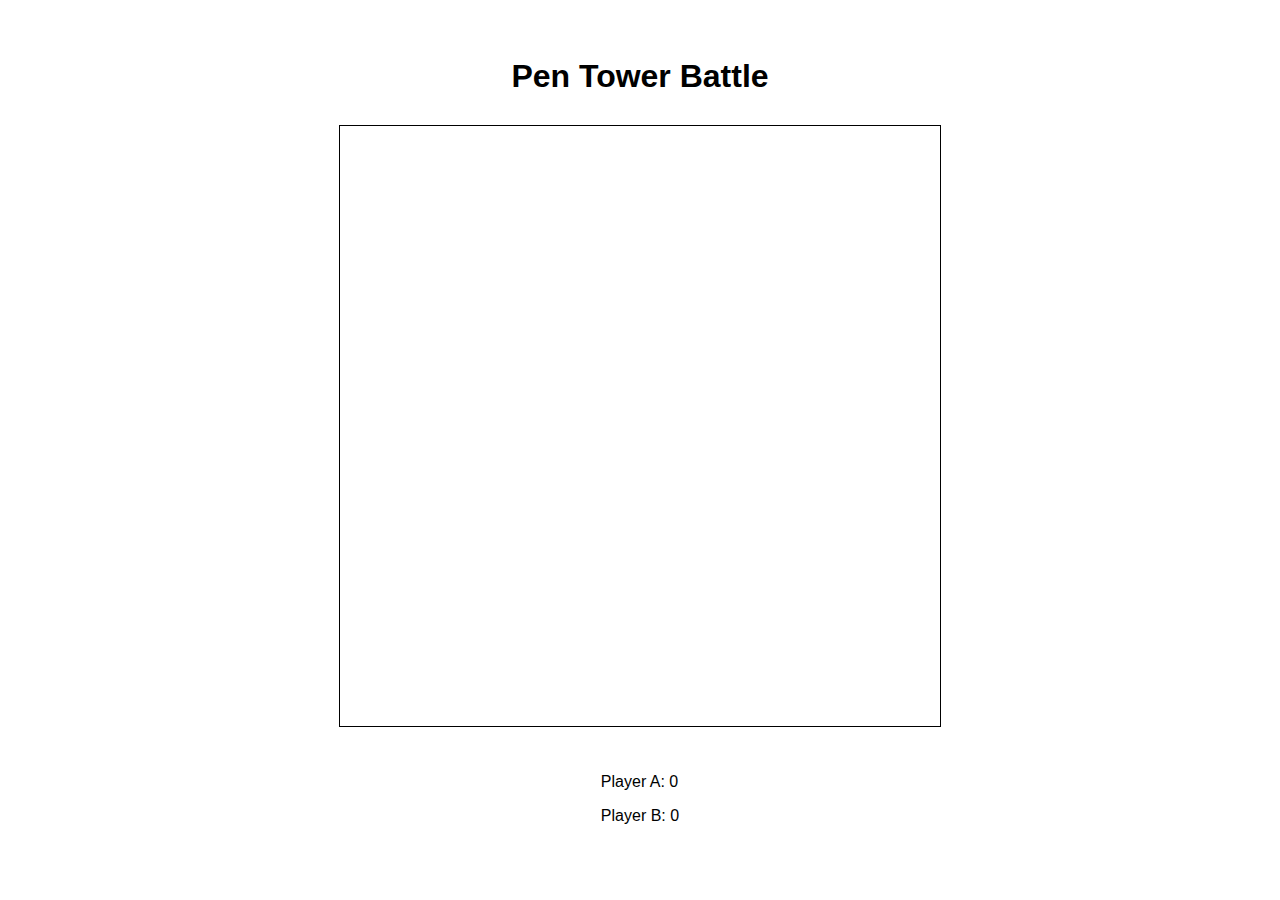
<file: 1st_proto/index.html>
<!DOCTYPE html>
<html lang="en">
<head>
    <meta charset="UTF-8">
    <meta name="viewport" content="width=device-width, initial-scale=1.0">
    <title>Pen Tower Battle</title>
    <link rel="stylesheet" href="styles.css">
</head>
<body>
    <h1>Pen Tower Battle</h1>
    <canvas id="gameBoard" width="600" height="600"></canvas>
    <div id="scoreboard">
        <p>Player A: <span id="scoreA">0</span></p>
        <p>Player B: <span id="scoreB">0</span></p>
    </div>
    <script src="script.js"></script>
</body>
</html>
</file>
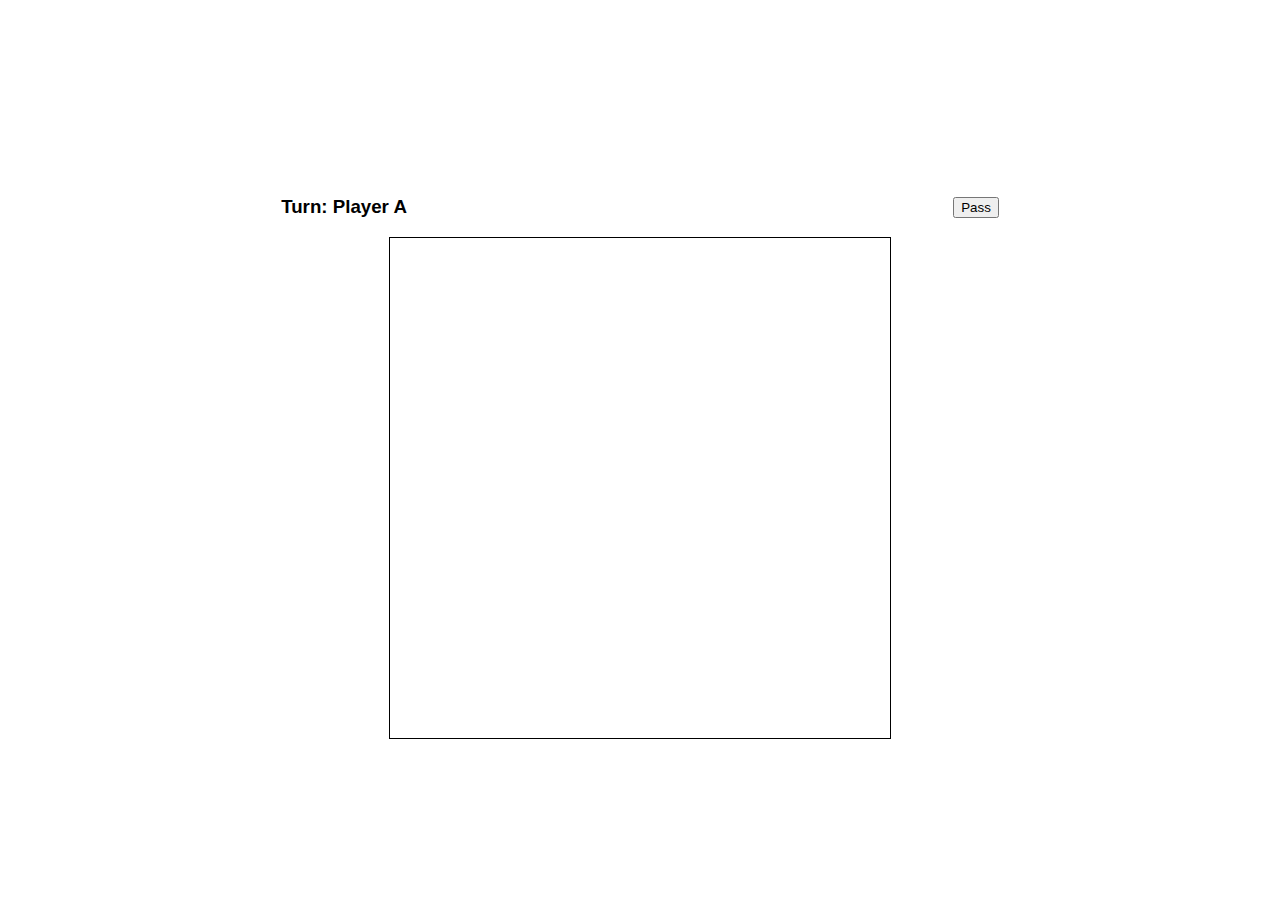
<file: 2nd_proto/index.html>
<!DOCTYPE html>
<html lang="en">
<head>
    <meta charset="UTF-8">
    <meta name="viewport" content="width=device-width, initial-scale=1.0">
    <title>Pen and Paper Game</title>
    <link rel="stylesheet" href="styles.css">
</head>
<body>
    <div class="game-container">
        <div class="game-info">
            <h3>Turn: <span id="turn">Player A</span></h3>
            <button id="pass">Pass</button>
        </div>
        <canvas id="gameBoard" width="500" height="500"></canvas>
    </div>
    <script src="script.js"></script>
</body>
</html>
</file>
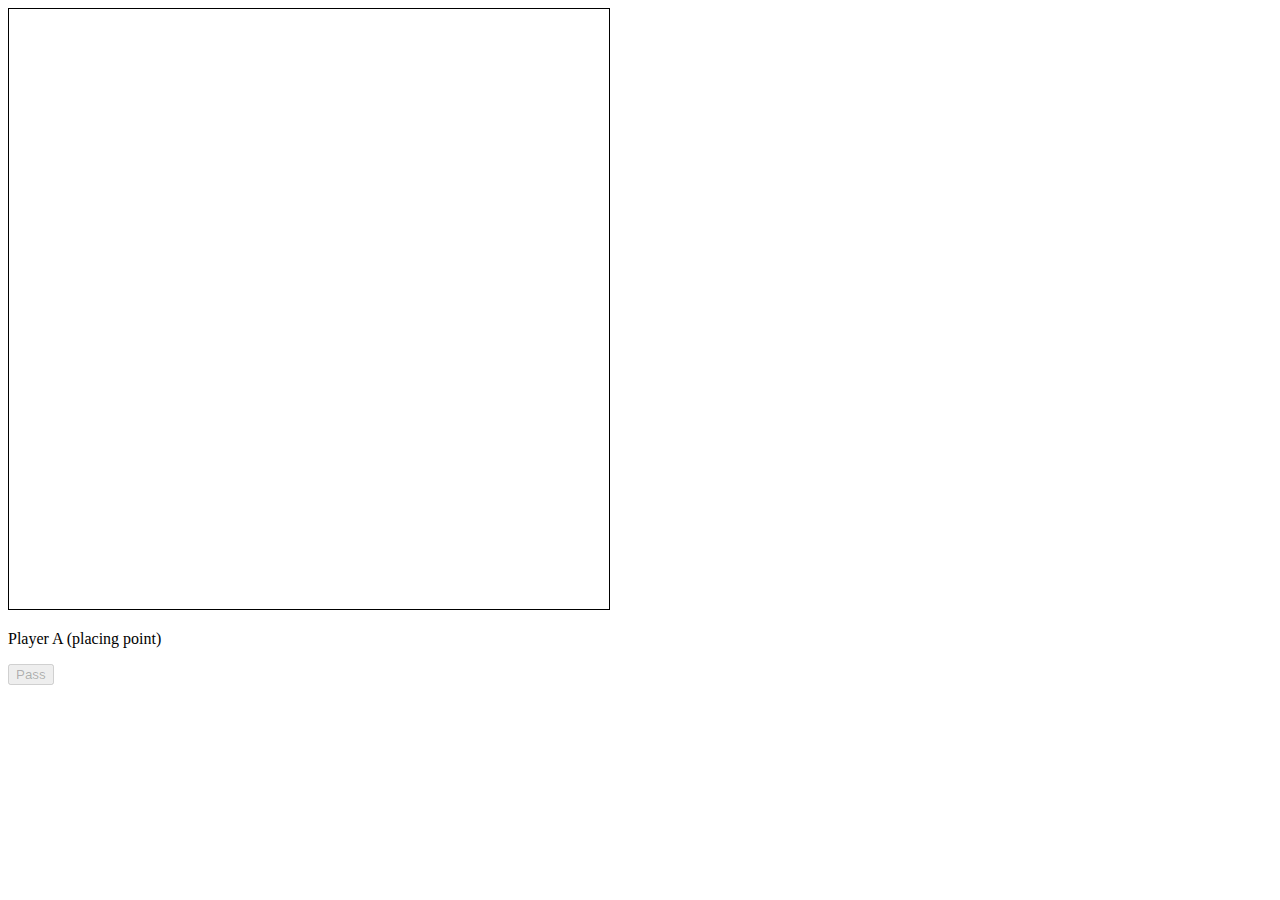
<file: 3_draw_line/index.html>
<!DOCTYPE html>
<html lang="en">
<head>
    <meta charset="UTF-8">
    <meta http-equiv="X-UA-Compatible" content="IE=edge">
    <meta name="viewport" content="width=device-width, initial-scale=1.0">
    <title>Dot Game</title>
</head>
<body>
    <canvas id="gameCanvas" width="600" height="600" style="border: 1px solid;"></canvas>
    <p id="turnText"></p>
    <button id="passButton" disabled>Pass</button>

    <script>
        const canvas = document.getElementById("gameCanvas");
        const ctx = canvas.getContext("2d");
        const turnText = document.getElementById("turnText");
        const passButton = document.getElementById("passButton");

        const gridSize = 40;
        const pointRadius = 5;
        let player = "A";
        let points = [];
        let lines = { A: [], B: [] };
        let lastPlacedPoint = null;
        let hasPlacedPoint = false;

        canvas.addEventListener("click", onClickCanvas);
        passButton.addEventListener("click", onClickPassButton);
        updateTurnText();

        function onClickCanvas(event) {
            if (hasPlacedPoint) {
                const rect = canvas.getBoundingClientRect();
                const x = event.clientX - rect.left;
                const y = event.clientY - rect.top;

                const gridX = Math.round(x / gridSize) * gridSize;
                const gridY = Math.round(y / gridSize) * gridSize;

                const targetPointIndex = points.findIndex(
                    (point) => point.x === gridX && point.y === gridY && point.player === player
                );

                if (targetPointIndex !== -1) {
                    const targetPoint = points[targetPointIndex];
                    if (!lineExists(player, lastPlacedPoint, targetPoint) && !lineExists(opponent(), lastPlacedPoint, targetPoint)) {
                        drawLine(lastPlacedPoint.x, lastPlacedPoint.y, targetPoint.x, targetPoint.y, player);
                        lines[player].push({ x1: lastPlacedPoint.x, y1: lastPlacedPoint.y, x2: targetPoint.x, y2: targetPoint.y });
                        hasPlacedPoint = false;
                        passButton.disabled = true;
                        nextTurn();
                    }
                }
            } else {
                const rect = canvas.getBoundingClientRect();
                const x = event.clientX - rect.left;
                const y = event.clientY - rect.top;

                const gridX = Math.round(x / gridSize) * gridSize;
                const gridY = Math.round(y / gridSize) * gridSize;

                if (!pointExists(gridX, gridY)) {
                    drawPoint(gridX, gridY, player);
                    points.push({ x: gridX, y: gridY, player: player });
                    lastPlacedPoint = { x: gridX, y: gridY };
                    hasPlacedPoint = true;
                    passButton.disabled = false;
                    updateTurnText(true);
                }
            }
        }

        function onClickPassButton() {
            passButton.disabled = true;
            hasPlacedPoint = false;
            nextTurn();
        }

        function pointExists(x, y) {
            return points.some((point) => point.x === x && point.y === y);
        }

        function drawPoint(x, y, player) {
            ctx.beginPath();
            ctx.arc(x, y, pointRadius, 0, Math.PI * 2);
            ctx.fillStyle = player === "A" ? "red" : "blue";
            ctx.fill();
            ctx.closePath();
        }

        function lineExists(player, point1, point2) {
            return lines[player].some(
                (line) =>
                    (line.x1 === point1.x && line.y1 === point1.y && line.x2 === point2.x && line.y2 === point2.y) ||
                    (line.x1 === point2.x && line.y1 === point2.y && line.x2 === point1.x && line.y2 === point1.y)
            );
        }

        function drawLine(x1, y1, x2, y2, player) {
            ctx.beginPath();
            ctx.moveTo(x1, y1);
            ctx.lineTo(x2, y2);
            ctx.lineWidth = 2;
            ctx.strokeStyle = player === "A" ? "red" : "blue";
            ctx.stroke();
            ctx.closePath();
        }

        function nextTurn() {
            player = player === "A" ? "B" : "A";
            updateTurnText();
        }

        function updateTurnText(hasPlaced = false) {
            if (hasPlaced) {
                turnText.textContent = `Player ${player} (selecting line)`;
            } else {
                turnText.textContent = `Player ${player} (placing point)`;
            }
        }

        function opponent() {
            return player === "A" ? "B" : "A";
        }
    </script>
</body>
</html>
</file>
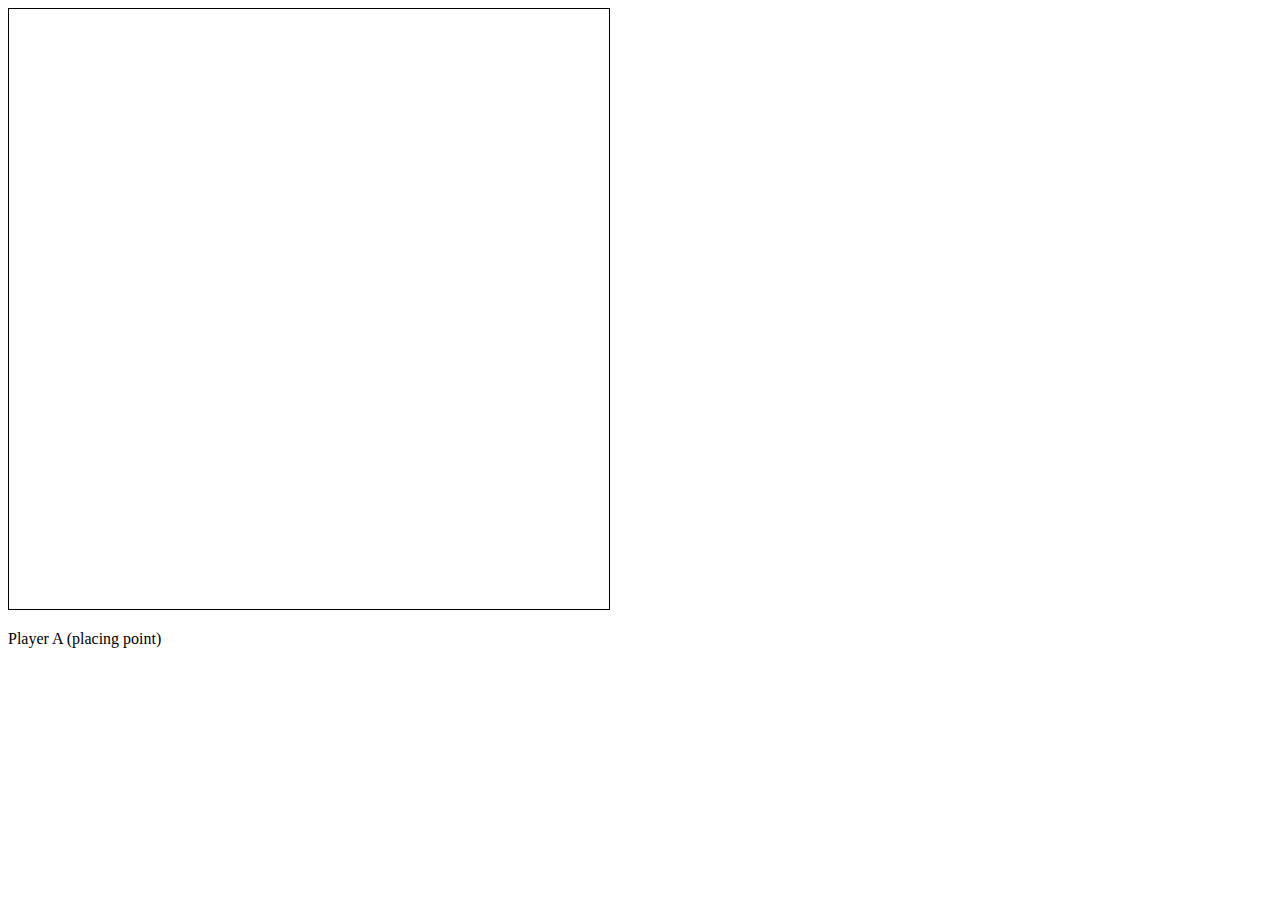
<file: 3_point/index.html>
<!DOCTYPE html>
<html lang="en">
<head>
    <meta charset="UTF-8">
    <meta http-equiv="X-UA-Compatible" content="IE=edge">
    <meta name="viewport" content="width=device-width, initial-scale=1.0">
    <title>Dot Game</title>
</head>
<body>
    <canvas id="gameCanvas" width="600" height="600" style="border: 1px solid;"></canvas>
    <p id="turnText"></p>

    <script>
        const canvas = document.getElementById("gameCanvas");
        const ctx = canvas.getContext("2d");
        const turnText = document.getElementById("turnText");

        const gridSize = 40;
        const pointRadius = 5;
        let player = "A";
        let points = [];

        canvas.addEventListener("click", onClickCanvas);
        updateTurnText();

        function onClickCanvas(event) {
            const rect = canvas.getBoundingClientRect();
            const x = event.clientX - rect.left;
            const y = event.clientY - rect.top;

            const gridX = Math.round(x / gridSize) * gridSize;
            const gridY = Math.round(y / gridSize) * gridSize;

            if (!pointExists(gridX, gridY)) {
                drawPoint(gridX, gridY, player);
                points.push({ x: gridX, y: gridY, player: player });
                nextTurn();
            }
        }

        function pointExists(x, y) {
            return points.some((point) => point.x === x && point.y === y);
        }

        function drawPoint(x, y, player) {
            ctx.beginPath();
            ctx.arc(x, y, pointRadius, 0, Math.PI * 2);
            ctx.fillStyle = player === "A" ? "red" : "blue";
            ctx.fill();
            ctx.closePath();
        }

        function nextTurn() {
            player = player === "A" ? "B" : "A";
            updateTurnText();
        }

        function updateTurnText() {
            turnText.textContent = `Player ${player} (placing point)`;
        }
    </script>
</body>
</html>
</file>
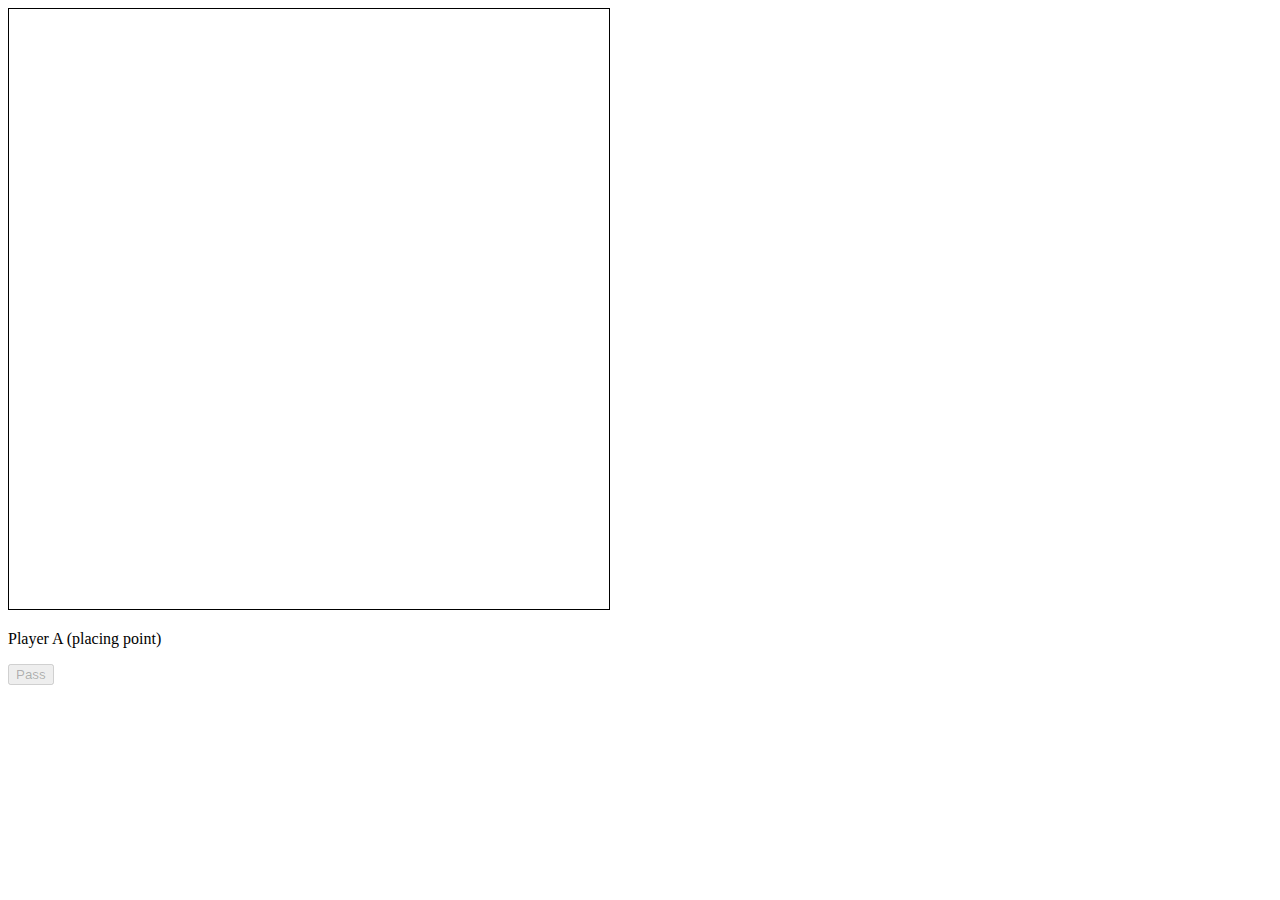
<file: 4_pass/index.html>
<!DOCTYPE html>
<html lang="en">
<head>
    <meta charset="UTF-8">
    <meta http-equiv="X-UA-Compatible" content="IE=edge">
    <meta name="viewport" content="width=device-width, initial-scale=1.0">
    <title>Dot Game</title>
</head>
<body>
    <canvas id="gameCanvas" width="600" height="600" style="border: 1px solid;"></canvas>
    <p id="turnText"></p>
    <button id="passButton" disabled>Pass</button>

    <script>
        const canvas = document.getElementById("gameCanvas");
        const ctx = canvas.getContext("2d");
        const turnText = document.getElementById("turnText");
        const passButton = document.getElementById("passButton");

        const gridSize = 40;
        const pointRadius = 5;
        let player = "A";
        let points = [];

        canvas.addEventListener("click", onClickCanvas);
        passButton.addEventListener("click", onClickPassButton);
        updateTurnText();

        function onClickCanvas(event) {
            const rect = canvas.getBoundingClientRect();
            const x = event.clientX - rect.left;
            const y = event.clientY - rect.top;

            const gridX = Math.round(x / gridSize) * gridSize;
            const gridY = Math.round(y / gridSize) * gridSize;

            if (!pointExists(gridX, gridY)) {
                drawPoint(gridX, gridY, player);
                points.push({ x: gridX, y: gridY, player: player });
                passButton.disabled = false;
                updateTurnText(true);
            }
        }

        function onClickPassButton() {
            passButton.disabled = true;
            nextTurn();
        }

        function pointExists(x, y) {
            return points.some((point) => point.x === x && point.y === y);
        }

        function drawPoint(x, y, player) {
            ctx.beginPath();
            ctx.arc(x, y, pointRadius, 0, Math.PI * 2);
            ctx.fillStyle = player === "A" ? "red" : "blue";
            ctx.fill();
            ctx.closePath();
        }

        function nextTurn() {
            player = player === "A" ? "B" : "A";
            updateTurnText();
        }

        function updateTurnText(drawingLine = false) {
            if (drawingLine) {
                turnText.textContent = `Player ${player} (drawing line)`;
            } else {
                turnText.textContent = `Player ${player} (placing point)`;
            }
        }
    </script>
</body>
</html>
</file>
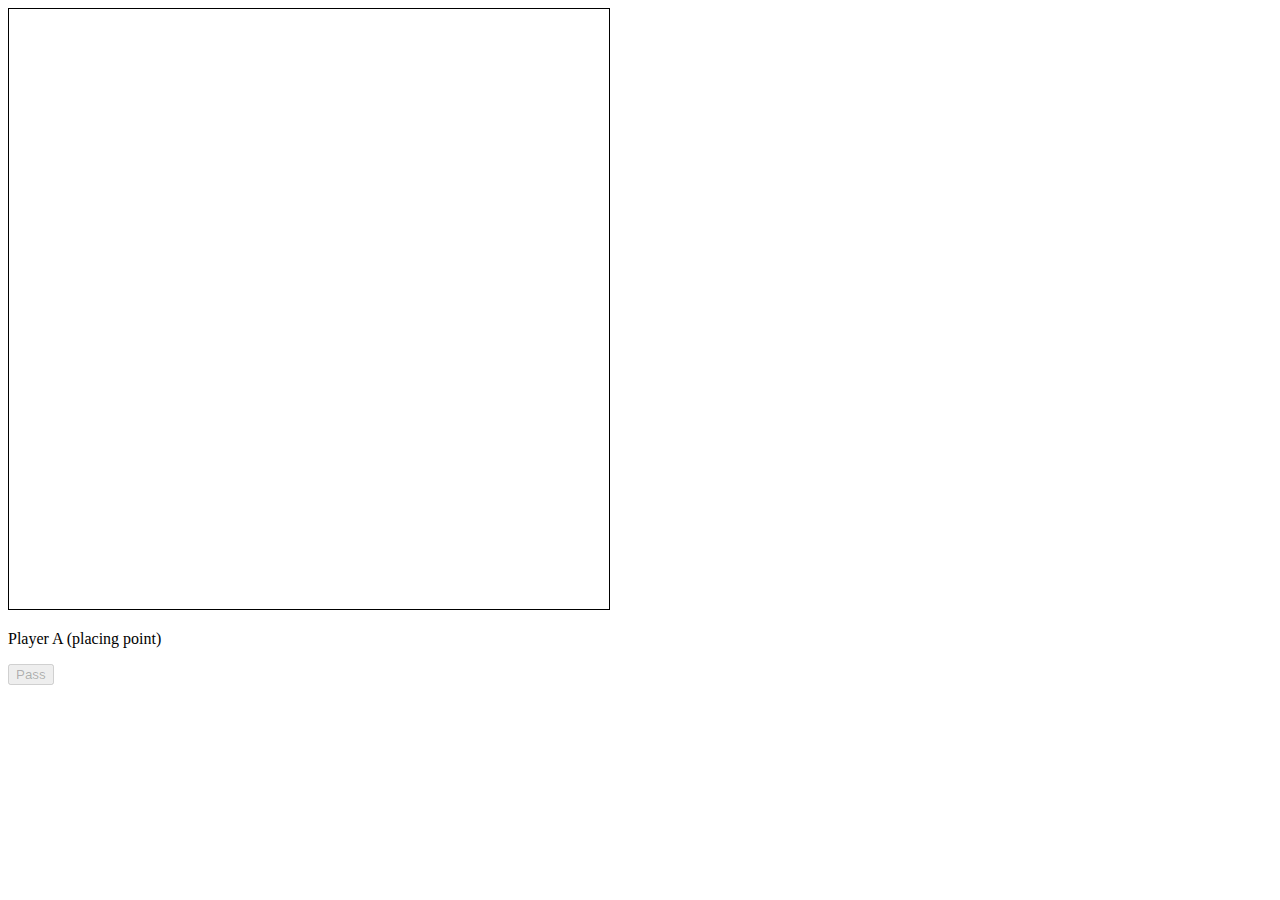
<file: 5_draw_line/index.html>
<!DOCTYPE html>
<html lang="en">
<head>
    <meta charset="UTF-8">
    <meta http-equiv="X-UA-Compatible" content="IE=edge">
    <meta name="viewport" content="width=device-width, initial-scale=1.0">
    <title>Dot Game</title>
</head>
<body>
    <canvas id="gameCanvas" width="600" height="600" style="border: 1px solid;"></canvas>
    <p id="turnText"></p>
    <button id="passButton" disabled>Pass</button>

    <script>
        const canvas = document.getElementById("gameCanvas");
        const ctx = canvas.getContext("2d");
        const turnText = document.getElementById("turnText");
        const passButton = document.getElementById("passButton");

        const gridSize = 40;
        const pointRadius = 5;
        let player = "A";
        let points = [];
        let lines = { A: [], B: [] };
        let lastPlacedPoint = null;
        let hasPlacedPoint = false;

        canvas.addEventListener("click", onClickCanvas);
        passButton.addEventListener("click", onClickPassButton);
        updateTurnText();

        function onClickCanvas(event) {
            if (hasPlacedPoint) {
                const rect = canvas.getBoundingClientRect();
                const x = event.clientX - rect.left;
                const y = event.clientY - rect.top;

                const gridX = Math.round(x / gridSize) * gridSize;
                const gridY = Math.round(y / gridSize) * gridSize;

                const targetPointIndex = points.findIndex(
                    (point) => point.x === gridX && point.y === gridY && point.player === player
                );

                if (targetPointIndex !== -1) {
                    const targetPoint = points[targetPointIndex];
                    if (!lineExists(player, lastPlacedPoint, targetPoint) && !lineExists(opponent(), lastPlacedPoint, targetPoint)) {
                        drawLine(lastPlacedPoint.x, lastPlacedPoint.y, targetPoint.x, targetPoint.y, player);
                        lines[player].push({ x1: lastPlacedPoint.x, y1: lastPlacedPoint.y, x2: targetPoint.x, y2: targetPoint.y });
                        hasPlacedPoint = false;
                        passButton.disabled = true;
                        nextTurn();
                    }
                }
            } else {
                const rect = canvas.getBoundingClientRect();
                const x = event.clientX - rect.left;
                const y = event.clientY - rect.top;

                const gridX = Math.round(x / gridSize) * gridSize;
                const gridY = Math.round(y / gridSize) * gridSize;

                if (!pointExists(gridX, gridY)) {
                    drawPoint(gridX, gridY, player);
                    points.push({ x: gridX, y: gridY, player: player });
                    lastPlacedPoint = { x: gridX, y: gridY };
                    hasPlacedPoint = true;
                    passButton.disabled = false;
                    updateTurnText(true);
                }
            }
        }

        function onClickPassButton() {
            passButton.disabled = true;
            hasPlacedPoint = false;
            nextTurn();
        }

        function pointExists(x, y) {
            return points.some((point) => point.x === x && point.y === y);
        }

        function drawPoint(x, y, player) {
            ctx.beginPath();
            ctx.arc(x, y, pointRadius, 0, Math.PI * 2);
            ctx.fillStyle = player === "A" ? "red" : "blue";
            ctx.fill();
            ctx.closePath();
        }

        function lineExists(player, point1, point2) {
            return lines[player].some(
                (line) =>
                    (line.x1 === point1.x && line.y1 === point1.y && line.x2 === point2.x && line.y2 === point2.y) ||
                    (line.x1 === point2.x && line.y1 === point2.y && line.x2 === point1.x && line.y2 === point1.y)
            );
        }

        function drawLine(x1, y1, x2, y2, player) {
            ctx.beginPath();
            ctx.moveTo(x1, y1);
            ctx.lineTo(x2, y2);
            ctx.lineWidth = 2;
            ctx.strokeStyle = player === "A" ? "red" : "blue";
            ctx.stroke();
            ctx.closePath();
        }

        function nextTurn() {
            player = player === "A" ? "B" : "A";
            updateTurnText();
        }

        function updateTurnText(hasPlaced = false) {
            if (hasPlaced) {
                turnText.textContent = `Player ${player} (selecting line)`;
            } else {
                turnText.textContent = `Player ${player} (placing point)`;
            }
        }

        function opponent() {
            return player === "A" ? "B" : "A";
        }
    </script>
</body>
</html>
</file>
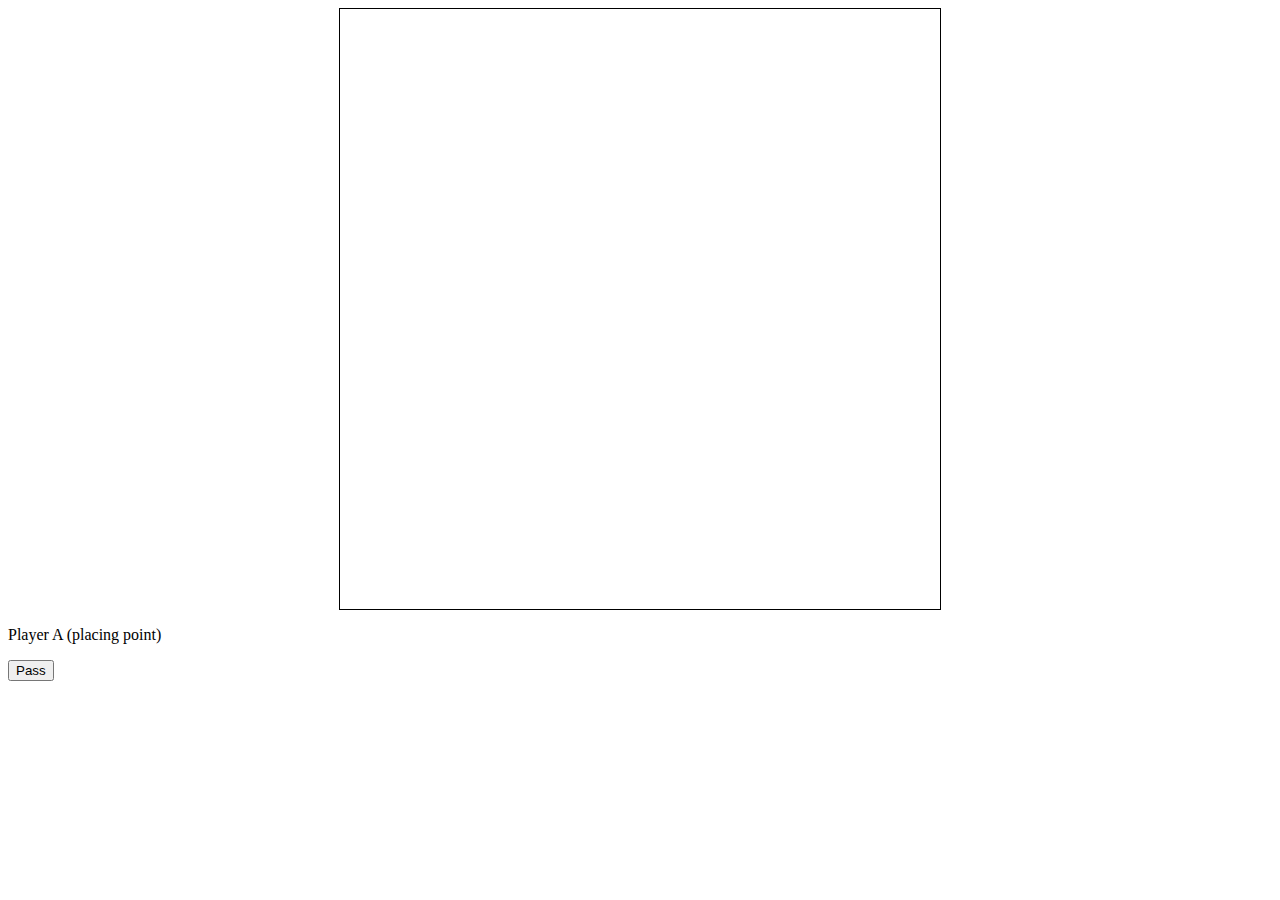
<file: 6_check_square/index.html>
<!DOCTYPE html>
<html lang="en">
<head>
    <meta charset="UTF-8">
    <meta http-equiv="X-UA-Compatible" content="IE=edge">
    <meta name="viewport" content="width=device-width, initial-scale=1.0">
    <title>Game</title>
    <style>
        canvas {
            display: block;
            margin: 0 auto;
            border: 1px solid black;
        }
    </style>
</head>
<body>
    <canvas id="gameCanvas" width="600" height="600"></canvas>
    <p id="turnText"></p>
    <button id="passButton">Pass</button>
    <script>
        const canvas = document.getElementById("gameCanvas");
const ctx = canvas.getContext("2d");
const turnText = document.getElementById("turnText");
const passButton = document.getElementById("passButton");

canvas.width = 600;
canvas.height = 600;
const gridSize = 40;
const pointRadius = 5;

let player = "A";
let selectedPoint = null;
let points = [];
let lines = { A: [], B: [] };

canvas.addEventListener("click", onClickCanvas);
passButton.addEventListener("click", onClickPassButton);
updateTurnText();

function onClickCanvas(event) {
    const rect = canvas.getBoundingClientRect();
    const x = event.clientX - rect.left;
    const y = event.clientY - rect.top;

    const gridX = Math.round(x / gridSize) * gridSize;
    const gridY = Math.round(y / gridSize) * gridSize;

    if (selectedPoint) {
        const index = points.findIndex((point) => point.x === gridX && point.y === gridY && point.player === player);
        if (index !== -1) {
            const targetPoint = points[index];
            if (!lineExists(player, selectedPoint, targetPoint) && validLine(player, selectedPoint, targetPoint)) {
                drawLine(selectedPoint.x, selectedPoint.y, targetPoint.x, targetPoint.y, player);
                lines[player].push({ x1: selectedPoint.x, y1: selectedPoint.y, x2: targetPoint.x, y2: targetPoint.y });
                selectedPoint = null;
                nextTurn();
            }
        }
    } else {
        if (!pointExists(gridX, gridY)) {
            drawPoint(gridX, gridY, player);
            points.push({ x: gridX, y: gridY, player: player });
            selectedPoint = { x: gridX, y: gridY };
            updateTurnText();
        }
    }
}

function onClickPassButton() {
    if (selectedPoint) {
        selectedPoint = null;
        nextTurn();
    }
}

function pointExists(x, y) {
    return points.some((point) => point.x === x && point.y === y);
}

function drawPoint(x, y, player) {
    ctx.beginPath();
    ctx.arc(x, y, pointRadius, 0, Math.PI * 2);
    ctx.fillStyle = player === "A" ? "red" : "blue";
    ctx.fill();
    ctx.closePath();
}

function lineExists(player, point1, point2) {
    return lines[player].some(
        (line) =>
            (line.x1 === point1.x && line.y1 === point1.y && line.x2 === point2.x && line.y2 === point2.y) ||
            (line.x1 === point2.x && line.y1 === point2.y && line.x2 === point1.x && line.y2 === point1.y)
            );
        }
        
        function linesIntersect(line1, line2) {
            const det = (line1.x2 - line1.x1) * (line2.y2 - line2.y1) - (line1.y2 - line1.y1) * (line2.x2 - line2.x1);
            if (det === 0) {
                return false;
            }
        
            const lambda = ((line2.y2 - line2.y1) * (line2.x2 - line1.x1) + (line2.x1 - line2.x2) * (line2.y2 - line1.y1)) / det;
            const gamma = ((line1.y1 - line1.y2) * (line2.x2 - line1.x1) + (line1.x2 - line1.x1) * (line2.y2 - line1.y1)) / det;
        
            return 0 < lambda && lambda < 1 && 0 < gamma && gamma < 1;
        }
        
        function validLine(player, point1, point2) {
            const opponent = player === "A" ? "B" : "A";
        
            // Check if the line intersects any of the opponent's lines
            const opponentLines = lines[opponent];
            for (const line of opponentLines) {
                if (linesIntersect({ x1: point1.x, y1: point1.y, x2: point2.x, y2: point2.y }, line)) {
                    return false;
                }
            }
        
            // Check if the line overlaps any of the opponent's points
            const opponentPoints = points.filter((point) => point.player === opponent);
            for (const point of opponentPoints) {
                if (
                    (point.x === point1.x && point.y === point1.y) ||
                    (point.x === point2.x && point.y === point2.y)
                ) {
                    return false;
                }
            }
        
            return true;
        }
        
        function drawLine(x1, y1, x2, y2, player) {
            ctx.beginPath();
            ctx.moveTo(x1, y1);
            ctx.lineTo(x2, y2);
            ctx.lineWidth = 2;
            ctx.strokeStyle = player === "A" ? "red" : "blue";
            ctx.stroke();
            ctx.closePath();
        }
        
        function nextTurn() {
            player = player === "A" ? "B" : "A";
            updateTurnText();
        }
        
        function updateTurnText() {
            if (selectedPoint) {
                turnText.textContent = `Player ${player} (selecting line)`;
            } else {
                turnText.textContent = `Player ${player} (placing point)`;
            }
        }
    </script>
</body>
</html>
</file>
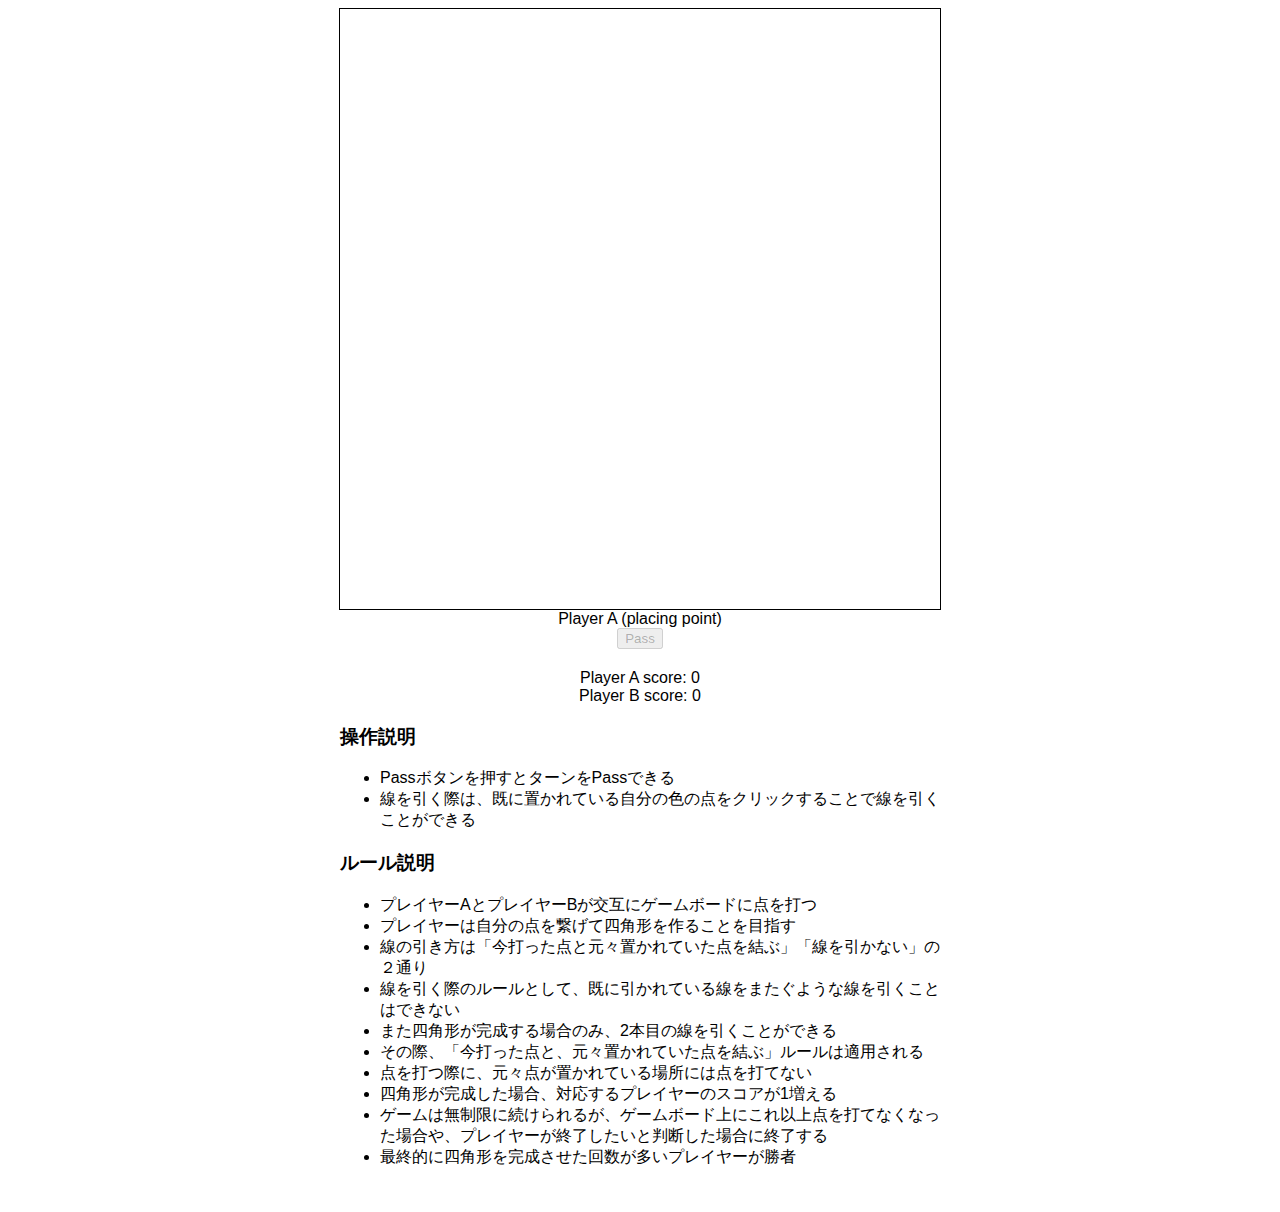
<file: final/index.html>
<!DOCTYPE html>
<html lang="en">
<head>
    <meta charset="UTF-8">
    <meta name="viewport" content="width=device-width, initial-scale=1.0">
    <title>Pen Tower Battle</title>
    <style>
        body {
            display: flex;
            flex-direction: column;
            align-items: center;
            font-family: Arial, sans-serif;
        }

        #gameCanvas {
            border: 1px solid black;
            display: block;
            margin: 0 auto;
        }

        #gameInfo {
            display: flex;
            flex-direction: column;
            align-items: center;
            margin-bottom: 20px;
        }

        #scoreInfo {
            display: flex;
            flex-direction: column;
            align-items: center;
        }

        #rules {
            max-width: 600px;
            margin-bottom: 20px;
            text-align: left;
        }

    </style>
</head>
<body>
    <canvas id="gameCanvas"></canvas>
    <div id="gameInfo">
        <div id="turnText"></div>
        <button id="passButton" disabled>Pass</button>
    </div>
    <div id="scoreInfo">
        <div id="playerAScore">Player A score: 0</div>
        <div id="playerBScore">Player B score: 0</div>
    </div>
    <div id="rules">
        <h3>操作説明</h3>
        <ul>
            <li>Passボタンを押すとターンをPassできる</li>
            <li>線を引く際は、既に置かれている自分の色の点をクリックすることで線を引くことができる</li>
        </ul>
        <h3>ルール説明</h3>
        <ul>
            <li>プレイヤーAとプレイヤーBが交互にゲームボードに点を打つ</li>
            <li>プレイヤーは自分の点を繋げて四角形を作ることを目指す</li>
            <li>線の引き方は「今打った点と元々置かれていた点を結ぶ」「線を引かない」の２通り</li>
            <li>線を引く際のルールとして、既に引かれている線をまたぐような線を引くことはできない</li>
            <li>また四角形が完成する場合のみ、2本目の線を引くことができる</li>
            <li>その際、「今打った点と、元々置かれていた点を結ぶ」ルールは適用される</li>
            <li>点を打つ際に、元々点が置かれている場所には点を打てない</li>
            <li>四角形が完成した場合、対応するプレイヤーのスコアが1増える</li>
            <li>ゲームは無制限に続けられるが、ゲームボード上にこれ以上点を打てなくなった場合や、プレイヤーが終了したいと判断した場合に終了する</li>
            <li>最終的に四角形を完成させた回数が多いプレイヤーが勝者</li>
        </ul>
    </div>
    <script src="script.js"></script>
</body>
</html>
</file>
<file: 1st_proto/styles.css>
body {
    display: flex;
    flex-direction: column;
    align-items: center;
    font-family: Arial, sans-serif;
}

h1 {
    margin-top: 50px;
    margin-bottom: 30px;
}

#gameBoard {
    border: 1px solid black;
}

#scoreboard {
    margin-top: 30px;
}
</file>
<file: 2nd_proto/styles.css>
body {
    font-family: Arial, sans-serif;
}

.game-container {
    display: flex;
    justify-content: center;
    align-items: center;
    flex-direction: column;
    height: 100vh;
}

.game-info {
    display: flex;
    align-items: center;
    justify-content: space-around;
    width: 100%;
}

canvas {
    border: 1px solid black;
}
</file>
